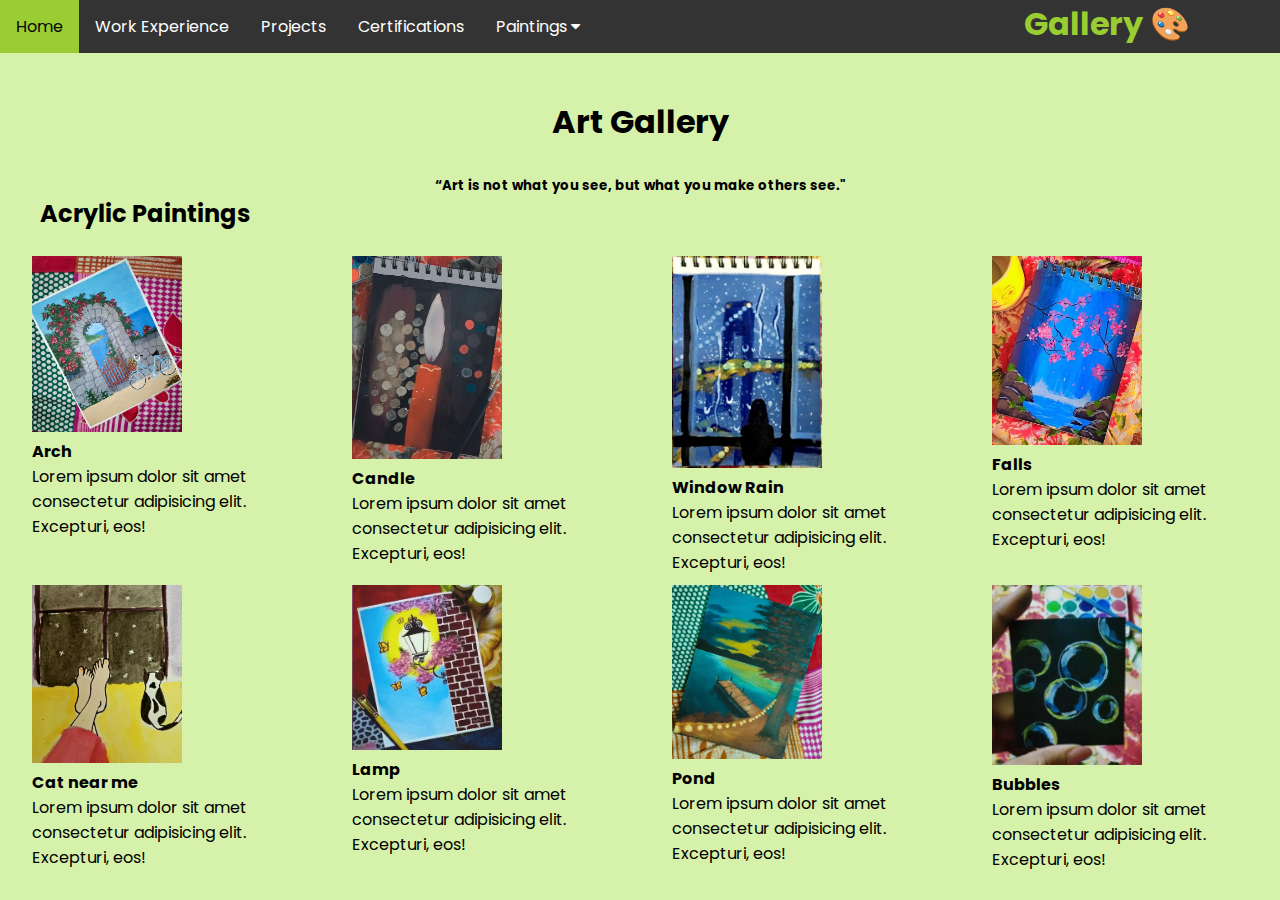
<file: acrylic.html>
<!DOCTYPE html>
<html lang="en">

<head>
    <meta charset="UTF-8">
    <meta name="viewport" content="width=device-width, initial-scale=1.0">
    <title>Acrylic Painting</title>
    <link rel="icon" href="gallery_icon.jpg">
   
    <link
        href="https://fonts.googleapis.com/css2?family=Poppins:ital,wght@0,100;0,200;0,300;0,400;0,500;0,600;0,700;0,800;0,900;1,100;1,200;1,300;1,400;1,500;1,600;1,700;1,800;1,900&display=swap"
        rel="stylesheet">
        <link rel="stylesheet" href="https://cdnjs.cloudflare.com/ajax/libs/font-awesome/4.7.0/css/font-awesome.min.css">
        <link rel="stylesheet" href="style.css">
</head>

<body>
    <div class="navbar">
        <a class="active" href="index.html">Home</a>
        <a href="experience.html">Work Experience</a>
        <a href="projects.html">Projects</a>
        <a href="certifications.html">Certifications</a>
        <div class="dropdown">
            <button class="dropbtn">Paintings
              <i class="fa fa-caret-down"></i>
            </button>
            <div class="dropdown-content">
              <a href="acrylic.html">Acrylic</a>
              <a href="water_color.html">Water Color</a>
              <a href="pencil.html">Pencil</a>
            </div>
          </div>
        <h1 class="gallery">Gallery 🎨</h1>
      </div>
    
    <br>
    <div>
        <h1 class="titlebar">Art Gallery</h1>
        <h5 style="text-align: center;">“Art is not what you see, but what you make others see."</h5>
        <h2 class="subtitle">Acrylic Paintings</h2>
        <div class="container">
            <div>
                <img src="./images/arch.jpeg" alt="">
                <h4>Arch</h4>
                <p>Lorem ipsum dolor sit amet consectetur adipisicing elit. Excepturi, eos!</p>
            </div>
            <div>
                <img src="./images/candle.jpeg" alt="">
                <h4>Candle</h4>
                <p>Lorem ipsum dolor sit amet consectetur adipisicing elit. Excepturi, eos!</p>
            </div>
            <div>
                <img src="./images/window_rain.jpeg" alt="">
                <h4>Window Rain</h4>
                <p>Lorem ipsum dolor sit amet consectetur adipisicing elit. Excepturi, eos!</p>
            </div>
            <div>
                <img src="./images/falls.jpeg" alt="">
                <h4>Falls</h4>
                <p>Lorem ipsum dolor sit amet consectetur adipisicing elit. Excepturi, eos!</p>
            </div>
            <div>
                <img src="./images/cat_near_me.jpeg" alt="">
                <h4>Cat near me</h4>
                <p>Lorem ipsum dolor sit amet consectetur adipisicing elit. Excepturi, eos!</p>
            </div>
            <div>
                <img src="./images/lamp.jpeg" alt="">
                <h4>Lamp</h4>
                <p>Lorem ipsum dolor sit amet consectetur adipisicing elit. Excepturi, eos!</p>
            </div>
            <div>
                <img src="./images/pond.jpeg" alt="">
                <h4>Pond</h4>
                <p>Lorem ipsum dolor sit amet consectetur adipisicing elit. Excepturi, eos!</p>
            </div>
            <div>
                <img src="./images/bubbles.jpeg" alt="">
                <h4>Bubbles</h4>
                <p>Lorem ipsum dolor sit amet consectetur adipisicing elit. Excepturi, eos!</p>
            </div>
        </div>
        
    </div>
</body>

</html>
</file>
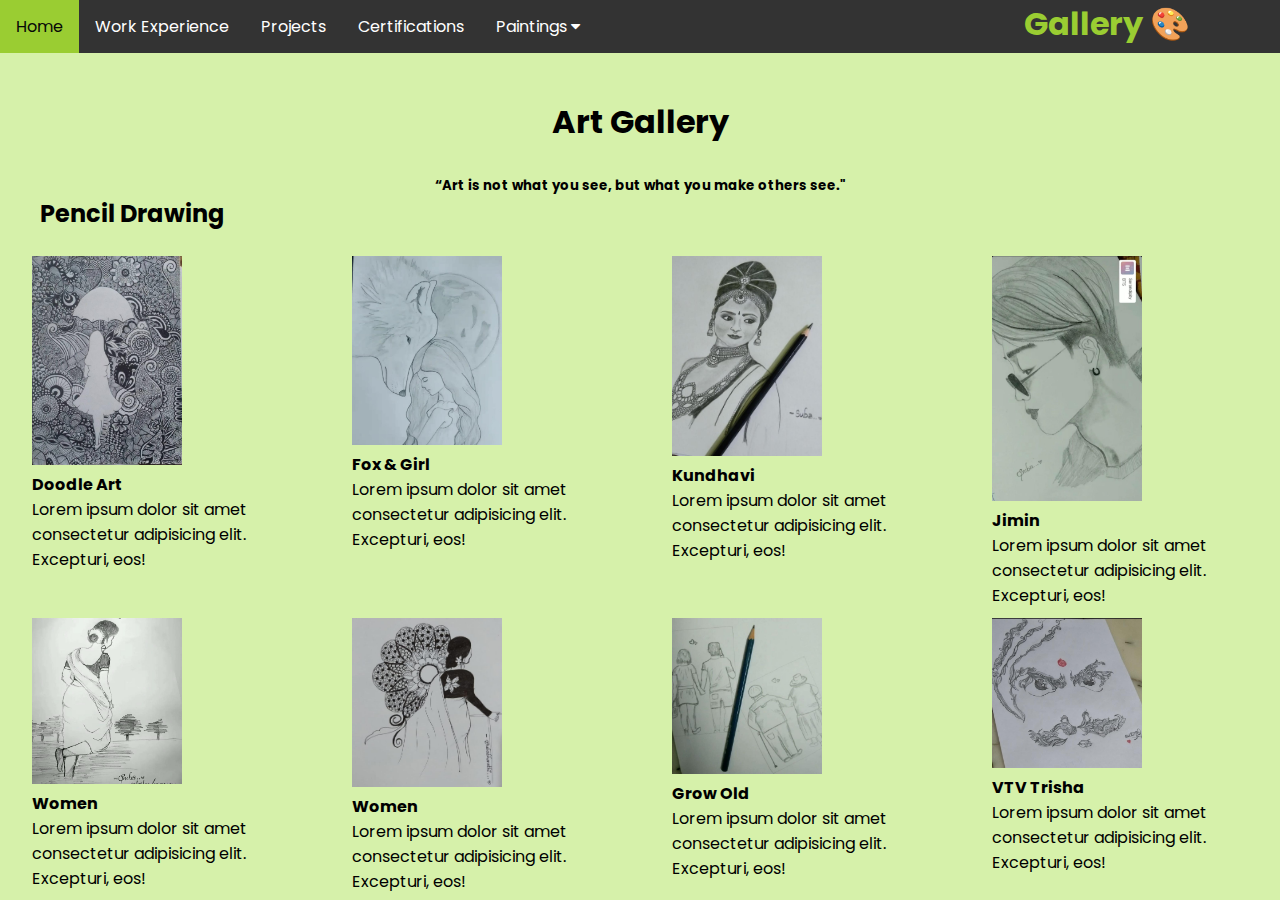
<file: pencil.html>
<!DOCTYPE html>
<html lang="en">

<head>
    <meta charset="UTF-8">
    <meta name="viewport" content="width=device-width, initial-scale=1.0">
    <title>Pencil Art</title>
    <link rel="icon" href="gallery_icon.jpg">
    <link
        href="https://fonts.googleapis.com/css2?family=Poppins:ital,wght@0,100;0,200;0,300;0,400;0,500;0,600;0,700;0,800;0,900;1,100;1,200;1,300;1,400;1,500;1,600;1,700;1,800;1,900&display=swap"
        rel="stylesheet">
        <link rel="stylesheet" href="https://cdnjs.cloudflare.com/ajax/libs/font-awesome/4.7.0/css/font-awesome.min.css">
        <link rel="stylesheet" href="style.css">
</head>

<body>
    <div class="navbar">
        <a class="active" href="index.html">Home</a>
        <a href="experience.html">Work Experience</a>
        <a href="projects.html">Projects</a>
        <a href="certifications.html">Certifications</a>
        <div class="dropdown">
            <button class="dropbtn">Paintings
              <i class="fa fa-caret-down"></i>
            </button>
            <div class="dropdown-content">
                <a href="acrylic.html">Acrylic</a>
                <a href="water_color.html">Water Color</a>
                <a href="pencil.html">Pencil</a>
            </div>
          </div>
        <h1 class="gallery">Gallery 🎨</h1>
      </div>
   
    <br>
    <div>
        <h1 class="titlebar">Art Gallery</h1>
        <h5 style="text-align: center;">“Art is not what you see, but what you make others see."</h5>
        
        <h2 class="subtitle">Pencil Drawing</h2>
        <div class="container">
            <div>
                <img src="./images/doodle.jpeg" alt="">
                <h4>Doodle Art</h4>
                <p>Lorem ipsum dolor sit amet consectetur adipisicing elit. Excepturi, eos!</p>
            </div>
            <div>
                <img src="./images/fox.jpeg" alt="">
                <h4>Fox & Girl</h4>
                <p>Lorem ipsum dolor sit amet consectetur adipisicing elit. Excepturi, eos!</p>
            </div>
            <div>
                <img src="./images/trisha.jpeg" alt="">
                <h4>Kundhavi</h4>
                <p>Lorem ipsum dolor sit amet consectetur adipisicing elit. Excepturi, eos!</p>
            </div>
            <div>
                <img src="./images/jimin_2.jpeg" alt="">
                <h4>Jimin</h4>
                <p>Lorem ipsum dolor sit amet consectetur adipisicing elit. Excepturi, eos!</p>
            </div>
            <div>
                <img src="./images/village_girl.jpeg" alt="">
                <h4>Women</h4>
                <p>Lorem ipsum dolor sit amet consectetur adipisicing elit. Excepturi, eos!</p>
            </div>
            <div>
                <img src="./images/saree_girl.jpeg" alt="">
                <h4>Women</h4>
                <p>Lorem ipsum dolor sit amet consectetur adipisicing elit. Excepturi, eos!</p>
            </div>
            <div>
                <img src="./images/grow_old.jpeg" alt="">
                <h4>Grow Old</h4>
                <p>Lorem ipsum dolor sit amet consectetur adipisicing elit. Excepturi, eos!</p>
            </div>
            <div>
                <img src="./images/bharathi.jpeg" alt="">
                <h4>VTV Trisha</h4>
                <p>Lorem ipsum dolor sit amet consectetur adipisicing elit. Excepturi, eos!</p>
            </div>
        </div>
    </div>
</body>

</html>
</file>
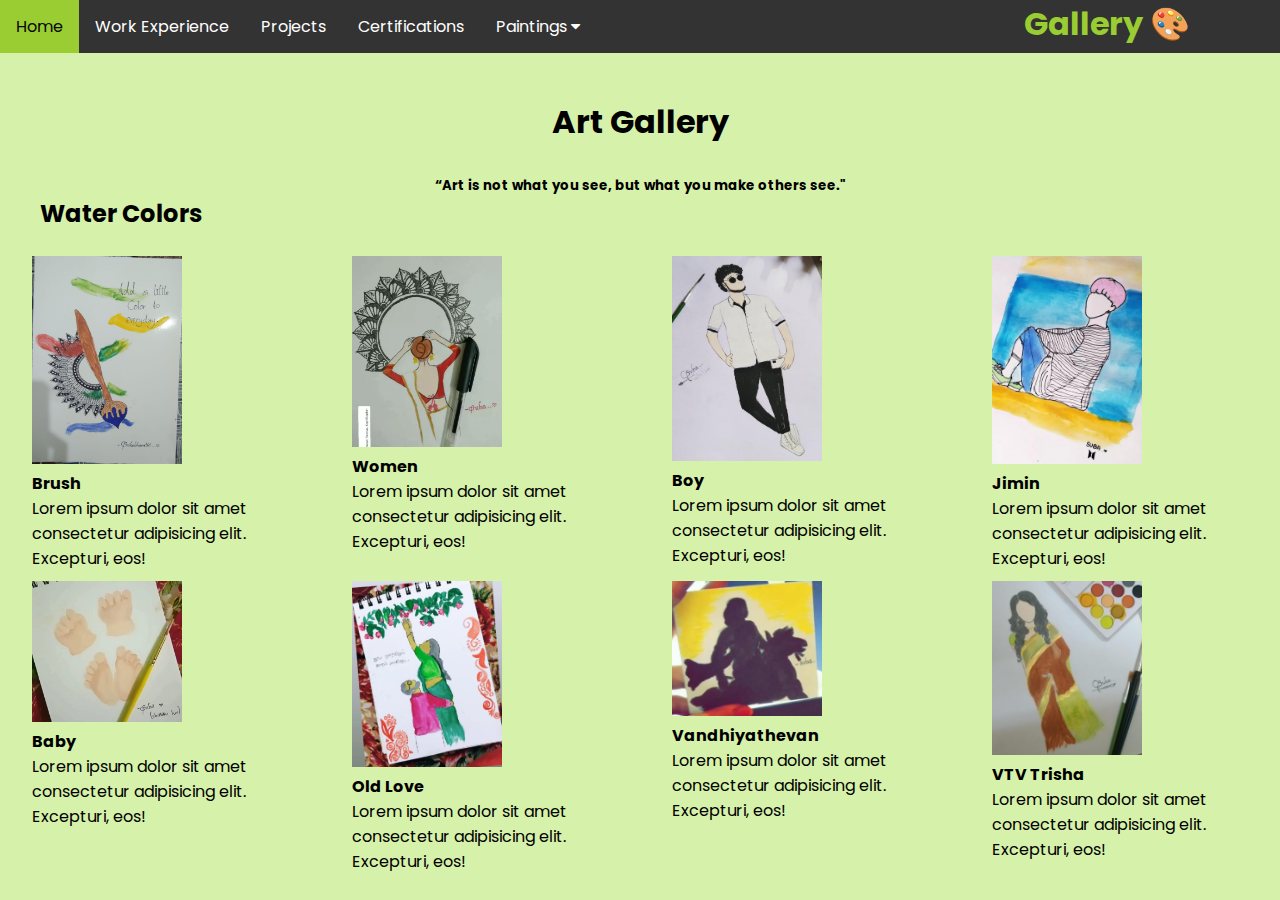
<file: water_color.html>
<!DOCTYPE html>
<html lang="en">

<head>
    <meta charset="UTF-8">
    <meta name="viewport" content="width=device-width, initial-scale=1.0">
    <title>Water Colors</title>
    <link rel="icon" href="gallery_icon.jpg">
    <link
        href="https://fonts.googleapis.com/css2?family=Poppins:ital,wght@0,100;0,200;0,300;0,400;0,500;0,600;0,700;0,800;0,900;1,100;1,200;1,300;1,400;1,500;1,600;1,700;1,800;1,900&display=swap"
        rel="stylesheet">
        <link rel="stylesheet" href="https://cdnjs.cloudflare.com/ajax/libs/font-awesome/4.7.0/css/font-awesome.min.css">
        <link rel="stylesheet" href="style.css">
</head>

<body>
    <div class="navbar">
        <a class="active" href="index.html">Home</a>
        <a href="experience.html">Work Experience</a>
        <a href="projects.html">Projects</a>
        <a href="certifications.html">Certifications</a>
        <div class="dropdown">
            <button class="dropbtn">Paintings 
              <i class="fa fa-caret-down"></i>
            </button>
            <div class="dropdown-content">
                <a href="acrylic.html">Acrylic</a>
                <a href="water_color.html">Water Color</a>
                <a href="pencil.html">Pencil</a>
            </div>
          </div>
        <h1 class="gallery">Gallery 🎨</h1>
      </div>
    
    <br>
    <div>
        <h1 class="titlebar">Art Gallery</h1>
        <h5 style="text-align: center;">“Art is not what you see, but what you make others see."</h5>
        
        <h2 class="subtitle">Water Colors</h2>
        <div class="container">
            <div>
                <img src="./images/brush.jpeg" alt="">
                <h4>Brush</h4>
                <p>Lorem ipsum dolor sit amet consectetur adipisicing elit. Excepturi, eos!</p>
            </div>
            <div>
                <img src="./images/girlback.jpeg" alt="">
                <h4>Women</h4>
                <p>Lorem ipsum dolor sit amet consectetur adipisicing elit. Excepturi, eos!</p>
            </div>
            <div>
                <img src="./images/jeeva.jpeg" alt="">
                <h4>Boy</h4>
                <p>Lorem ipsum dolor sit amet consectetur adipisicing elit. Excepturi, eos!</p>
            </div>
            <div>
                <img src="./images/jimin_1.jpeg" alt="">
                <h4>Jimin</h4>
                <p>Lorem ipsum dolor sit amet consectetur adipisicing elit. Excepturi, eos!</p>
            </div>
            <div>
                <img src="./images/nimal.jpeg" alt="">
                <h4>Baby</h4>
                <p>Lorem ipsum dolor sit amet consectetur adipisicing elit. Excepturi, eos!</p>
            </div>
            <div>
                <img src="./images/old_love.jpeg" alt="">
                <h4>Old Love</h4>
                <p>Lorem ipsum dolor sit amet consectetur adipisicing elit. Excepturi, eos!</p>
            </div>
            <div>
                <img src="./images/vandhiyathevan.jpeg" alt="">
                <h4>Vandhiyathevan</h4>
                <p>Lorem ipsum dolor sit amet consectetur adipisicing elit. Excepturi, eos!</p>
            </div>
            <div>
                <img src="./images/vtv_trisha.jpeg" alt="">
                <h4>VTV Trisha</h4>
                <p>Lorem ipsum dolor sit amet consectetur adipisicing elit. Excepturi, eos!</p>
            </div>
        </div>
        
    </div>
</body>

</html>
</file>
<file: style.css>
*{
    margin: 0;
    padding: 0;
}
body{
    background-color: #d6f1aa;
    font-family: "Poppins", sans-serif;
}
.titlebar{
    text-align: center;
    padding: 20px;
    margin-bottom: 10px;
}
.subtitle{
    /* text-align: left; */
    margin-bottom: 20px;
    margin-left: 40px;
}
img{
    width: 150px;
}
.container{
    display: flex;
    flex-wrap: wrap;
    justify-content: space-around;
    /* flex-grow: 1; */
}
.container div{
    text-align: left;
    width: 200px;
    margin: 5px;
    flex-basis: 20%;
}
.navbar {
    overflow: hidden;
    background-color: #333;
  }
  
  .navbar a {
    float: left;
    color: #f5f2f2;
    text-align: center;
    padding: 14px 16px;
    text-decoration: none;
    font-size: 17px;
  }
  .navbar a:hover {
    background-color: #ddd;
    color: black;
  }
  .navbar a.active {
    background-color: yellowgreen;
    color: rgb(7, 7, 7);
  }
  .gallery{
    margin-left: 80%;
    color: yellowgreen;
  }
  .navbar {
    overflow: hidden;
    background-color: #333;
  }
  
  .navbar a {
    float: left;
    font-size: 16px;
    color: white;
    text-align: center;
    padding: 14px 16px;
    text-decoration: none;
  }
  
  .dropdown {
    float: left;
    overflow: hidden;
  }
  
  .dropdown .dropbtn {
    font-size: 16px;  
    border: none;
    outline: none;
    color: white;
    padding: 14px 16px;
    background-color: inherit;
    font-family: inherit;
    margin: 0;
  }
  
  
  
  .dropdown-content {
    display: none;
    position: absolute;
    background-color: #f9f9f9;
    min-width: 160px;
    box-shadow: 0px 8px 16px 0px rgba(0,0,0,0.2);
    z-index: 1;
  }
  
  .dropdown-content a {
    float: none;
    color: black;
    padding: 12px 16px;
    text-decoration: none;
    display: block;
    text-align: left;
  }
  
  .dropdown-content a:hover, button:hover {
    background-color: #ddd;
  }
  
  .dropdown:hover .dropdown-content {
    display: block;
  }
  .suba_pic{
    width: 350px;
    border-radius: 100%;
    margin-left: 250px;
    margin-top: 80px;
  }
  .name{
    margin-left: 100px;
    /* margin-bottom: 80px; */
    font-size: 30px;
    margin-top: 40px;
  }
  .career_obj{
    font-size: medium;
    width: 550px;
  }
  .details_below{
    display: flex;
    /* flex-wrap: wrap; */
    margin-left: 40px;
  }
  .contact{
    margin-left: 200px;
  }
  .experience{
    font-size: small;
    width: 550px;
    margin-left: 22px;
  }
  .tcs_logo{
    width: 270px;
    border-radius: 5%;
    margin-left: 250px;
    margin-top: 80px;
  }
  .tools{
    margin-left: 100px;
    /* margin-bottom: 80px; */
    font-size: medium;
    margin-top: 40px;
  }
</file>
